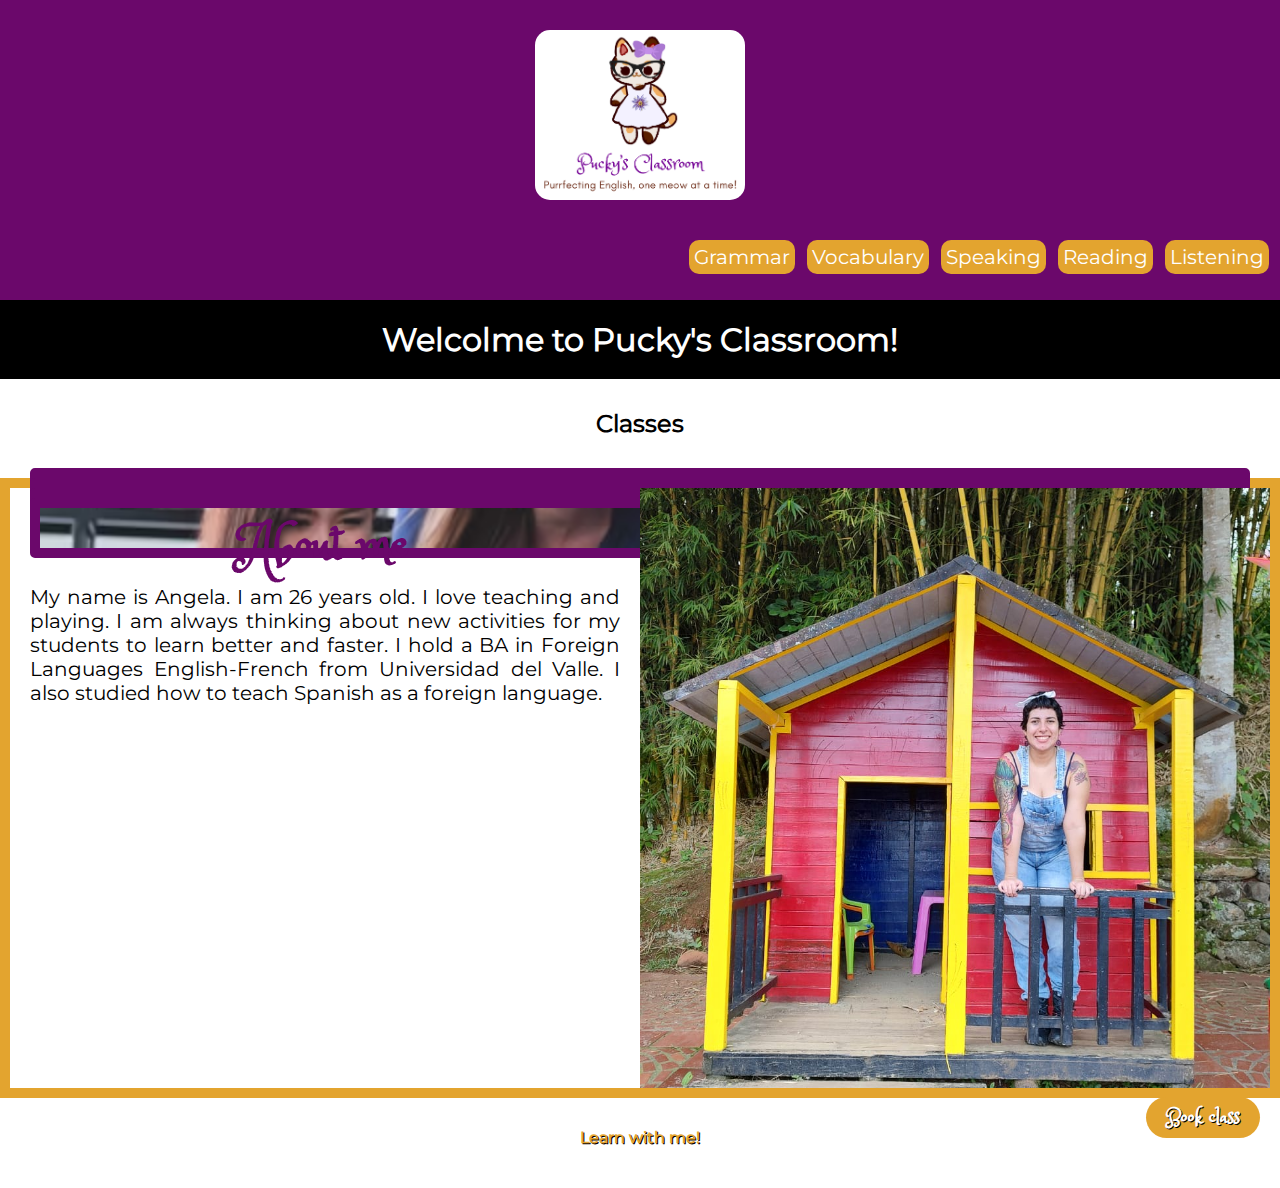
<file: index.html>
<!DOCTYPE html>
<html lang="en">
<head>
    <meta charset="UTF-8">
    <meta name="viewport" content="width=device-width, initial-scale=1.0">
    <title>Pucky's Classroom</title>
    <link rel="stylesheet" href="styles.css">
    <link rel="shortcut icon" href="Images/bow.png" type="image/x-icon">
    <link rel="stylesheet" href="https://cdnjs.cloudflare.com/ajax/libs/font-awesome/6.4.2/css/all.min.css" integrity="sha512-z3gLpd7yknf1YoNbCzqRKc4qyor8gaKU1qmn+CShxbuBusANI9QpRohGBreCFkKxLhei6S9CQXFEbbKuqLg0DA==" crossorigin="anonymous" referrerpolicy="no-referrer" />
</head>
<body>
    <section class="index">
        <div class="logo">
            <img src="Images/logo.png" alt="logo" height="170px" width="auto" id="logo">
        </div>
        <nav class="bar">
            <ul>
                <li><a href="listening.html">Listening</a></li>
                <li><a href="reading.html">Reading</a></li>
                <li><a href="speaking.html">Speaking</a></li>
                <li><a href="Vocabulary.html">Vocabulary</a></li>
                <li><a href="grammar.html">Grammar</a></li>
            </ul>
        </nav>
    </section>
    <h1 id="welcome">Welcolme to Pucky's Classroom!</h1>
        <h2>Classes</h2>
    <div class="classes"> 
        <div class="itemi itema"> For kids</div>
        <div class="itemi itemb">For adults</div>
        <div class="itemi itemc">Individual</div>
        <div class="itemi itemd">Groups</div>
    </div>
    <div class="welcome">
        <div class="wleft">
            <h3>About me</h3>
            <p>My name is Angela. I am 26 years old. I love teaching and playing. I am always thinking about new activities for my students to learn better and faster. I hold a BA in Foreign Languages English-French from Universidad del Valle. I also studied how to teach Spanish as a foreign language.</p>
        </div>
        <div class="wright"></div>

    </div>
    <footer>
        <div class="redes">
            <p>Learn with me!</p>
            <a href="https://www.instagram.com/veganpucky/">
                <i class="fa-brands fa-instagram"></i>
            </a>
            <a href="https://www.youtube.com/channel/UCCeJVtqkr9VbxvUMafBMI6Q">
                <i class="fa-brands fa-youtube"></i>
            </a>
            <a href="mailto:angela.cordero@correounivalle.edu.co">
                <i class="fa-regular fa-envelope"></i>
            </a>
        </div>
        <div class="book">
            <a href="https://wa.link/2y424m">
                <p>Book class</p>
            </a> 
        </div>
    </footer>
</body>
</html>
</file>
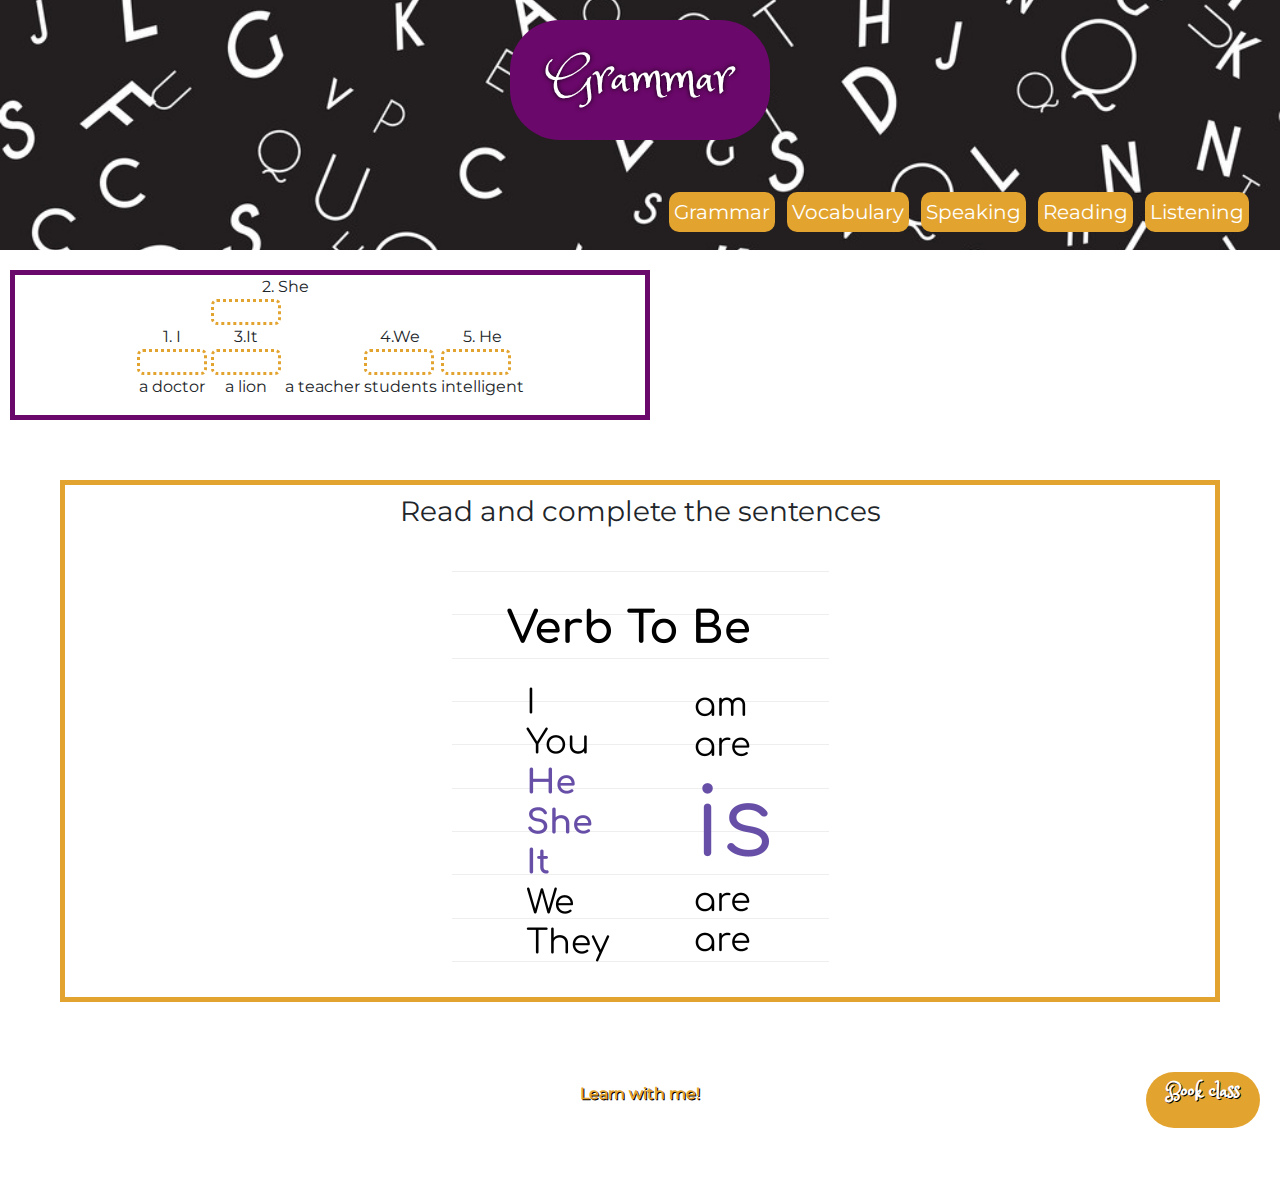
<file: grammar.html>
<!DOCTYPE html>
<html lang="en">

<head>
    <meta charset="UTF-8">
    <meta name="viewport" content="width=device-width, initial-scale=1.0">
    <link href="https://cdn.jsdelivr.net/npm/bootstrap@5.3.2/dist/css/bootstrap.min.css" rel="stylesheet">
    <script src="https://cdn.jsdelivr.net/npm/bootstrap@5.3.2/dist/js/bootstrap.bundle.min.js"></script>
    <title>Grammar</title>
    <link rel="stylesheet" href="styles.css">
    <link rel="shortcut icon" href="Images/bow.png" type="image/x-icon">
    <link rel="stylesheet" href="https://cdnjs.cloudflare.com/ajax/libs/font-awesome/6.4.2/css/all.min.css"
        integrity="sha512-z3gLpd7yknf1YoNbCzqRKc4qyor8gaKU1qmn+CShxbuBusANI9QpRohGBreCFkKxLhei6S9CQXFEbbKuqLg0DA=="
        crossorigin="anonymous" referrerpolicy="no-referrer" />
</head>
<body>
    <header>
        <div class="title">
            <h1>Grammar</h1>
        </div>
        <nav class="bar">
            <ul>
                <li><a href="listening.html">Listening</a></li>
                <li><a href="reading.html">Reading</a></li>
                <li><a href="speaking.html">Speaking</a></li>
                <li><a href="Vocabulary.html">Vocabulary</a></li>
                <li><a href="grammar.html">Grammar</a></li>
            </ul>
        </nav>
    </header>
    <main>
        <div class="form">
            <label for="browser" class="form-label">1. I             <input class="form-control" list="browsers" name="browser" id="browser1">
                <datalist id="browsers">
                    <option value="am">
                    <option value="is">
                    <option value="are">
                </datalist> a doctor</label>

            <label for="browser" class="form-label">2. She             <input class="form-control" list="browsers" name="browser" id="browser2">
                <datalist id="browsers">
                    <option value="am">
                    <option value="is">
                    <option value="are">
                </datalist>
                <label for="browser" class="form-label">3.It             <input class="form-control" list="browsers" name="browser" id="browser3">
                    <datalist id="browsers">
                        <option value="am">
                        <option value="is">
                        <option value="are">
                    </datalist> a lion</label> a teacher</label>

            <label for="browser" class="form-label">4.We             <input class="form-control" list="browsers" name="browser" id="browser4">
                <datalist id="browsers">
                    <option value="am">
                    <option value="is">
                    <option value="are">
                </datalist> students</label>

            <label for="browser" class="form-label">5. He             <input class="form-control" list="browsers" name="browser" id="browser5">
                <datalist id="browsers">
                    <option value="am">
                    <option value="is">
                    <option value="are">
                </datalist> intelligent</label>

        </div>
        <div class="verb">
            <h3>Read and complete the sentences</h3>
            <img src="Images/Verb.png" alt="verb">
        </div>
    </main>
    <footer>
        <div class="redes">
            <p>Learn with me!</p>
            <a href="">
                <i class="fa-brands fa-instagram"></i>
            </a>
            <a href="">
                <i class="fa-brands fa-youtube"></i>
            </a>
            <a href="">
                <i class="fa-regular fa-envelope"></i>
            </a>
        </div>
        <div class="book">
            <a href="">
                <p>Book class</p>
            </a>
        </div>
    </footer>
</body>

</html>
</file>
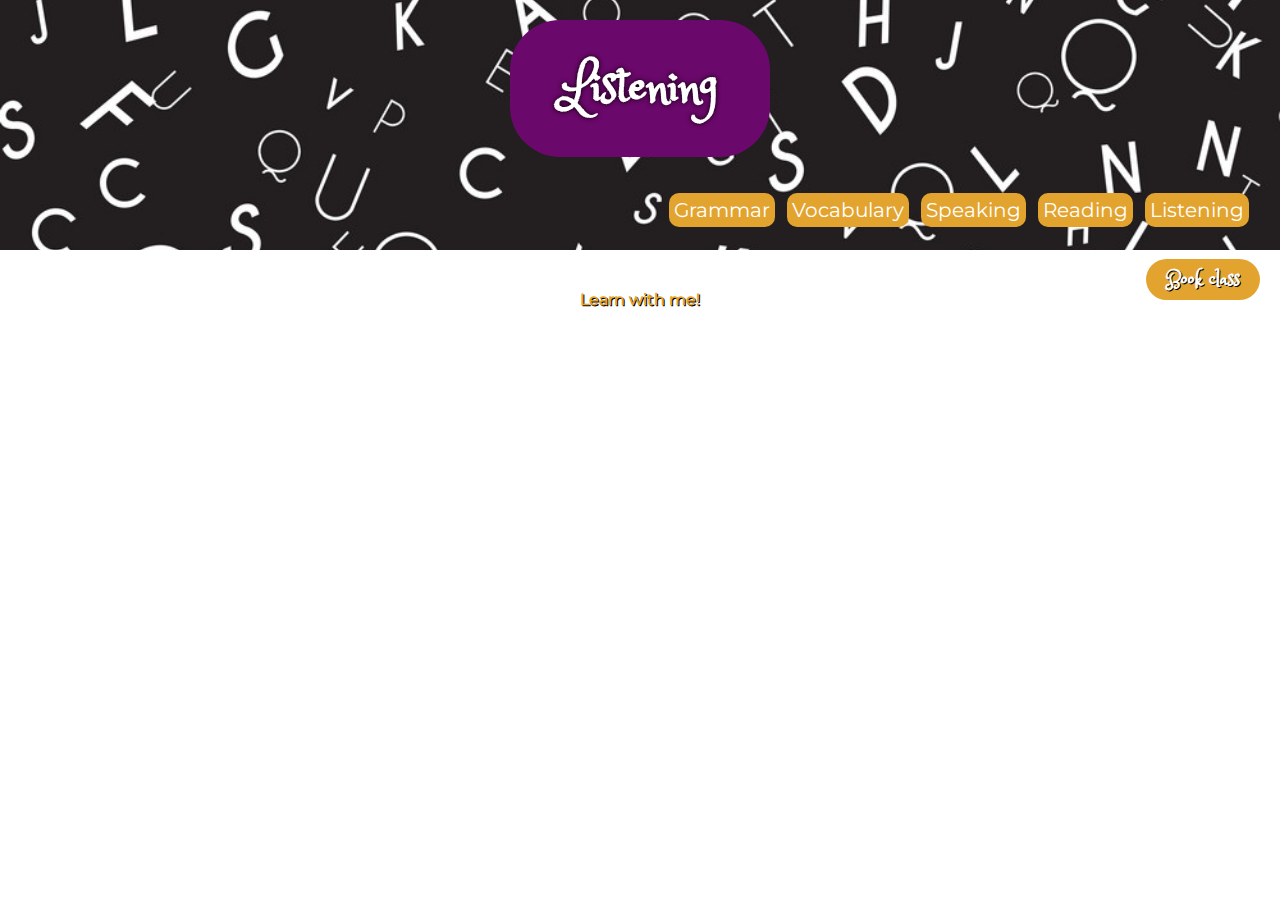
<file: listening.html>
<!DOCTYPE html>
<html lang="en">
<head>
    <meta charset="UTF-8">
    <meta name="viewport" content="width=device-width, initial-scale=1.0">
    <title>Listening</title>
    <link rel="stylesheet" href="styles.css">
    <link rel="shortcut icon" href="Images/bow.png" type="image/x-icon">
    <link rel="stylesheet" href="https://cdnjs.cloudflare.com/ajax/libs/font-awesome/6.4.2/css/all.min.css" integrity="sha512-z3gLpd7yknf1YoNbCzqRKc4qyor8gaKU1qmn+CShxbuBusANI9QpRohGBreCFkKxLhei6S9CQXFEbbKuqLg0DA==" crossorigin="anonymous" referrerpolicy="no-referrer" />
</head>
<body>
    <header>
        <div class="title"> 
            <h1>Listening</h1>
        </div>
        <nav class="bar">
            <ul>
                <li><a href="listening.html">Listening</a></li>
                <li><a href="reading.html">Reading</a></li>
                <li><a href="speaking.html">Speaking</a></li>
                <li><a href="Vocabulary.html">Vocabulary</a></li>
                <li><a href="grammar.html">Grammar</a></li>
            </ul>
        </nav>
    </header>
    <main>
    </main>
    <footer>
        <div class="redes">
            <p>Learn with me!</p>
            <a href="">
                <i class="fa-brands fa-instagram"></i>
            </a>
            <a href="">
                <i class="fa-brands fa-youtube"></i>
            </a>
            <a href="">
                <i class="fa-regular fa-envelope"></i>
            </a>
        </div>
        <div class="book">
            <a href="">
                <p>Book class</p>
            </a> 
        </div>
    </footer>
</body>
</html>
</file>
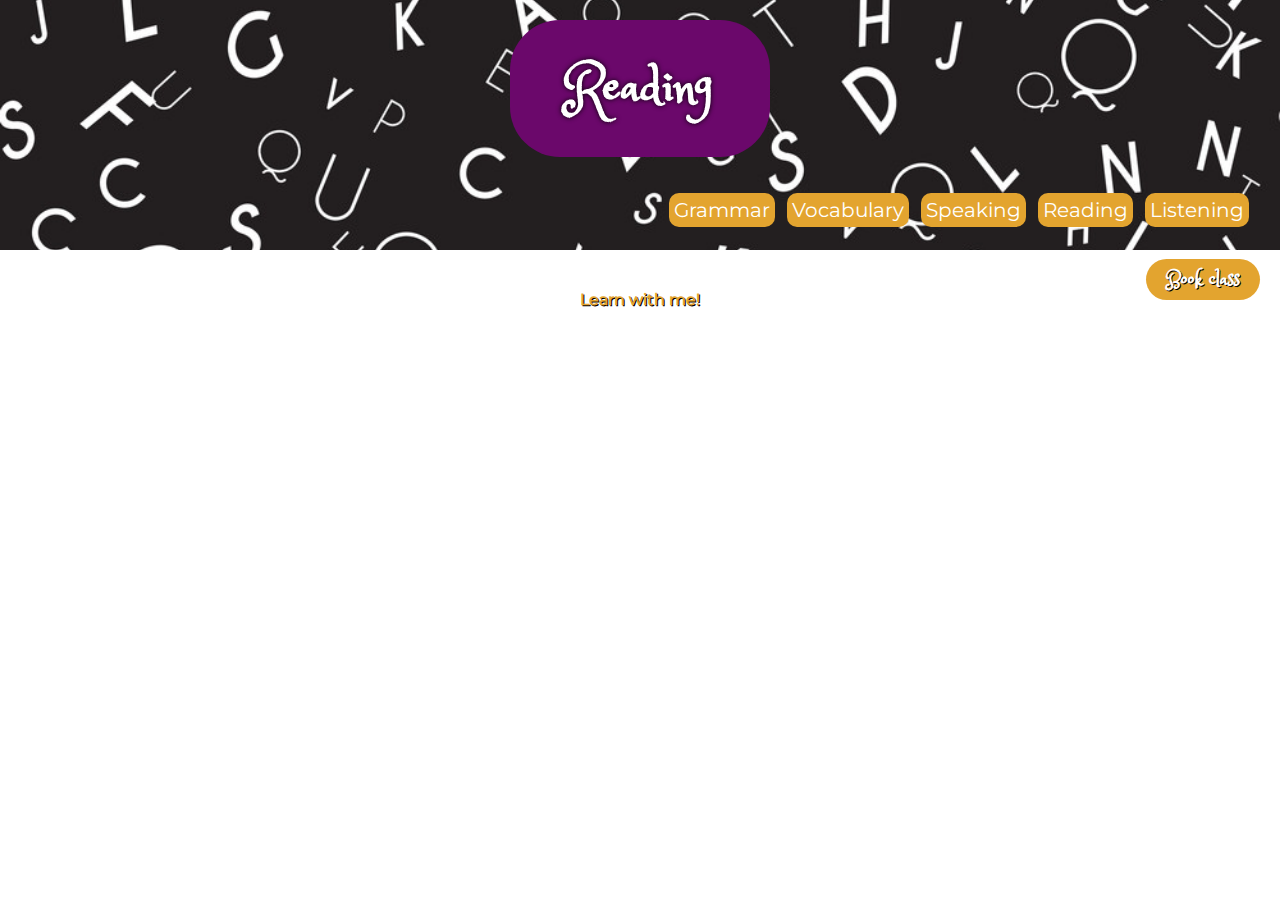
<file: reading.html>
<!DOCTYPE html>
<html lang="en">
<head>
    <meta charset="UTF-8">
    <meta name="viewport" content="width=device-width, initial-scale=1.0">
    <title>Reading</title>
    <link rel="stylesheet" href="styles.css">
    <link rel="shortcut icon" href="Images/bow.png" type="image/x-icon">
    <link rel="stylesheet" href="https://cdnjs.cloudflare.com/ajax/libs/font-awesome/6.4.2/css/all.min.css" integrity="sha512-z3gLpd7yknf1YoNbCzqRKc4qyor8gaKU1qmn+CShxbuBusANI9QpRohGBreCFkKxLhei6S9CQXFEbbKuqLg0DA==" crossorigin="anonymous" referrerpolicy="no-referrer" />
</head>
<body>
    <header>
        <div class="title"> 
            <h1>Reading</h1>
        </div>
        <nav class="bar">
            <ul>
                <li><a href="listening.html">Listening</a></li>
                <li><a href="reading.html">Reading</a></li>
                <li><a href="speaking.html">Speaking</a></li>
                <li><a href="Vocabulary.html">Vocabulary</a></li>
                <li><a href="grammar.html">Grammar</a></li>
            </ul>
        </nav>
    </header>
    <main>
    </main>
    <footer>
        <div class="redes">
            <p>Learn with me!</p>
            <a href="">
                <i class="fa-brands fa-instagram"></i>
            </a>
            <a href="">
                <i class="fa-brands fa-youtube"></i>
            </a>
            <a href="">
                <i class="fa-regular fa-envelope"></i>
            </a>
        </div>
        <div class="book">
            <a href="">
                <p>Book class</p>
            </a> 
        </div>
    </footer>
</body>
</html>
</file>
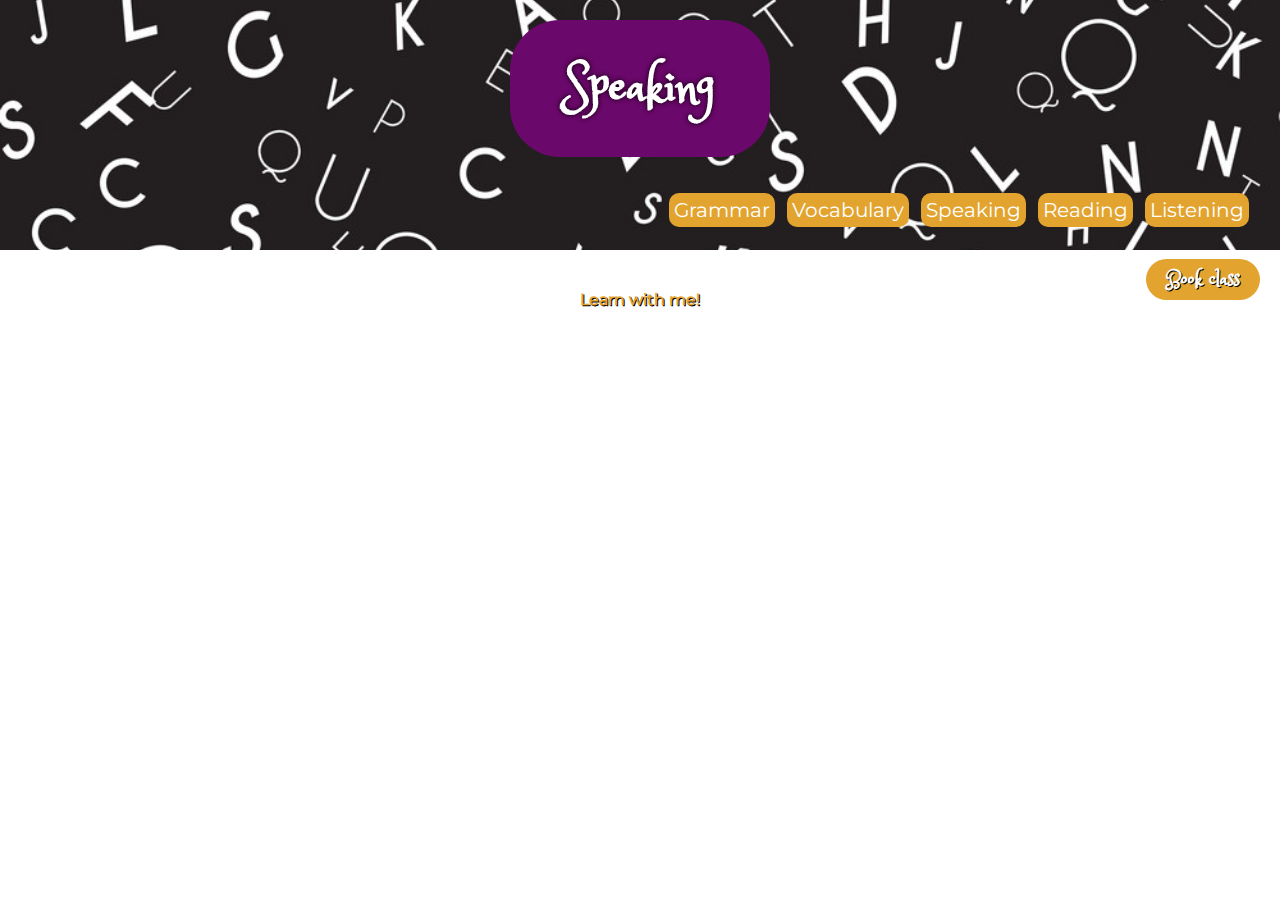
<file: speaking.html>
<!DOCTYPE html>
<html lang="en">
<head>
    <meta charset="UTF-8">
    <meta name="viewport" content="width=device-width, initial-scale=1.0">
    <title>Speaking</title>
    <link rel="stylesheet" href="styles.css">
    <link rel="shortcut icon" href="Images/bow.png" type="image/x-icon">
    <link rel="stylesheet" href="https://cdnjs.cloudflare.com/ajax/libs/font-awesome/6.4.2/css/all.min.css" integrity="sha512-z3gLpd7yknf1YoNbCzqRKc4qyor8gaKU1qmn+CShxbuBusANI9QpRohGBreCFkKxLhei6S9CQXFEbbKuqLg0DA==" crossorigin="anonymous" referrerpolicy="no-referrer" />
</head>
<body>
    <header>
        <div class="title"> 
            <h1>Speaking</h1>
        </div>
        <nav class="bar">
            <ul>
                <li><a href="listening.html">Listening</a></li>
                <li><a href="reading.html">Reading</a></li>
                <li><a href="speaking.html">Speaking</a></li>
                <li><a href="Vocabulary.html">Vocabulary</a></li>
                <li><a href="grammar.html">Grammar</a></li>
            </ul>
        </nav>
    </header>
    <main>
    </main>
    <footer>
        <div class="redes">
            <p>Learn with me!</p>
            <a href="">
                <i class="fa-brands fa-instagram"></i>
            </a>
            <a href="">
                <i class="fa-brands fa-youtube"></i>
            </a>
            <a href="">
                <i class="fa-regular fa-envelope"></i>
            </a>
        </div>
        <div class="book">
            <a href="">
                <p>Book class</p>
            </a> 
        </div>
    </footer>
</body>
</html>
</file>
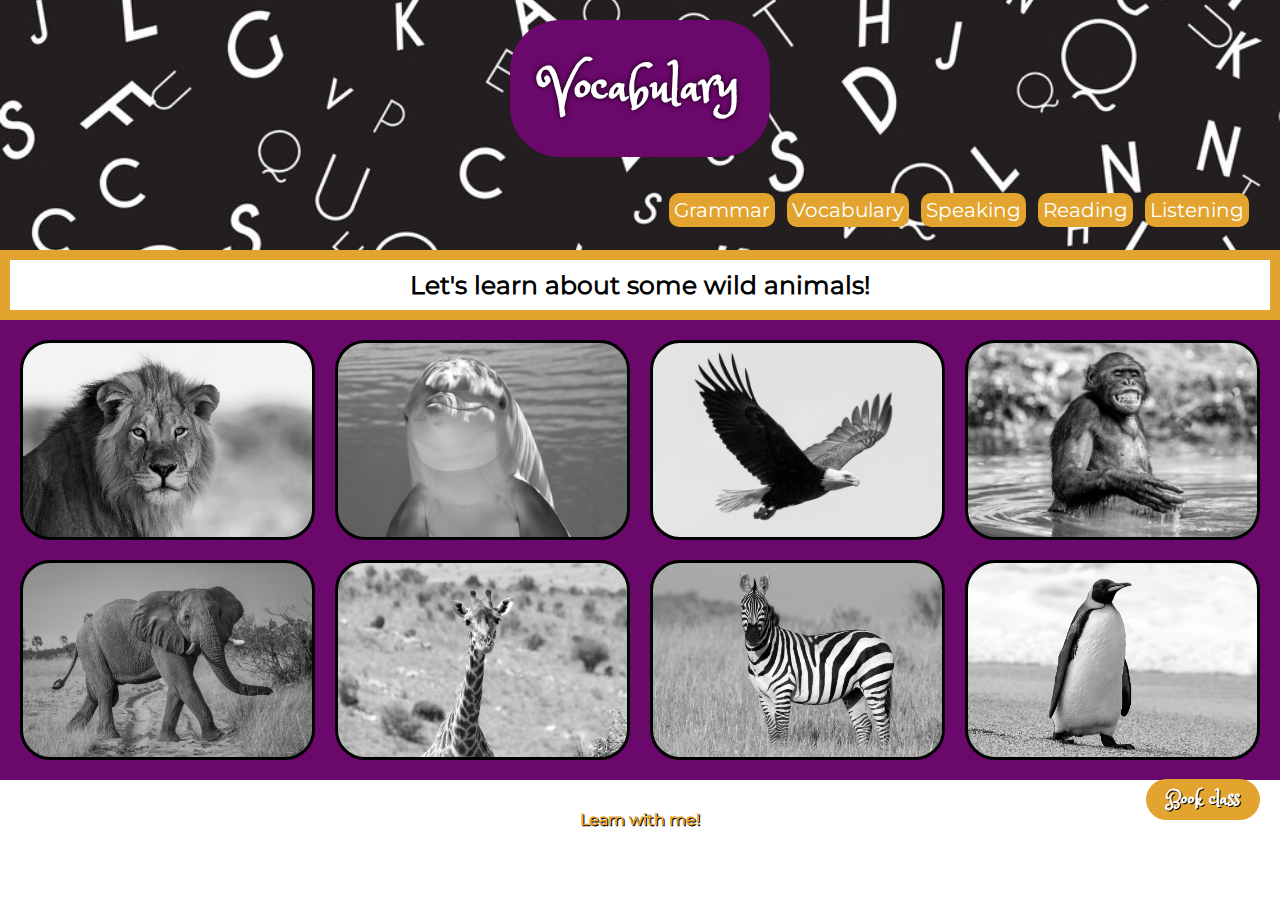
<file: vocabulary.html>
<!DOCTYPE html>
<html lang="en">
<head>
    <meta charset="UTF-8">
    <meta name="viewport" content="width=device-width, initial-scale=1.0">
    <title>Vocabulary</title>
    <link rel="stylesheet" href="styles.css">
    <link rel="shortcut icon" href="Images/bow.png" type="image/x-icon">
    <link rel="stylesheet" href="https://cdnjs.cloudflare.com/ajax/libs/font-awesome/6.4.2/css/all.min.css" integrity="sha512-z3gLpd7yknf1YoNbCzqRKc4qyor8gaKU1qmn+CShxbuBusANI9QpRohGBreCFkKxLhei6S9CQXFEbbKuqLg0DA==" crossorigin="anonymous" referrerpolicy="no-referrer" />
</head>
<body>
    <header>
        <div class="title"> 
            <h1>Vocabulary</h1>
        </div>
        <nav class="bar">
            <ul>
                <li><a href="listening.html">Listening</a></li>
                <li><a href="reading.html">Reading</a></li>
                <li><a href="speaking.html">Speaking</a></li>
                <li><a href="Vocabulary.html">Vocabulary</a></li>
                <li><a href="grammar.html">Grammar</a></li>
            </ul>
        </nav>
    </header>
    <main>
        <div class="subtitle">
            <h2>Let's learn about some wild animals!</h2>
        </div>
        <div class="vocabulary"> 
            <div class="item item1"></div>
            <div class="item item2"></div>
            <div class="item item3"></div>
            <div class="item item4"></div>
            <div class="item item5"></div>
            <div class="item item6"></div>
            <div class="item item7"></div>
            <div class="item item8"></div>
        </div>
    </main>
    <footer>
        <div class="redes">
            <p>Learn with me!</p>
            <a href="">
                <i class="fa-brands fa-instagram"></i>
            </a>
            <a href="">
                <i class="fa-brands fa-youtube"></i>
            </a>
            <a href="">
                <i class="fa-regular fa-envelope"></i>
            </a>
        </div>
        <div class="book">
            <a href="">
                <p>Book class</p>
            </a> 
        </div>
    </footer>
</body>
</html>
</file>
<file: styles.css>
/*Colors*/
@font-face {
  font-family: "Montserrat";
  src: url(Fonts/Montserrat-Regular.ttf);
}
@font-face {
  font-family: "Princess Sofia";
  src: url(Fonts/PrincessSofia-Regular.ttf);
}
* {
  margin: 0;
  padding: 0;
  box-sizing: border-box;
}

/*index*/
/*Colors*/
nav ul li {
  list-style: none;
  background-color: #e3a42f;
  border-radius: 10px;
  font-family: "Montserrat";
  padding: 5px;
  margin: 5px;
  display: inline-flex;
  flex-wrap: wrap;
  position: relative;
  float: right;
  line-height: center;
}
nav ul li a {
  text-decoration: none;
  color: #fff;
}

nav ul li:hover {
  background-color: #000;
}

section {
  background-color: #6b086b;
  height: 300px;
}
section #logo {
  border-radius: 15px;
}
section .logo {
  border: #6b086b solid 30px;
  border-bottom: 10px;
  text-align: center;
}

#welcome {
  background-color: #000;
  color: #fff;
  font-family: "Montserrat";
  padding: 20px;
  text-align: center;
}

h2 {
  background-color: #fff;
  color: #000;
  font-family: "Montserrat";
  margin-top: 30px;
  text-align: center;
}

.classes {
  display: grid;
  grid-template-columns: 4fr;
  grid-template-rows: repeat(4, 300px);
  margin-bottom: 10px;
  grid-gap: 10px;
}
.classes .itemi {
  padding: 20px;
  border: #6b086b solid 10px;
  margin: 30px;
  background-size: cover;
  background-position: center;
  border-radius: 5px;
  color: #fff;
  font-family: "Montserrat";
  font-weight: bolder;
  text-shadow: #000 0px 0px 5px;
  text-align: right;
}

.itema {
  background-image: url(./Images/kids.jpeg);
}

.itemb {
  background-image: url(./Images/adults.jpg);
}

.itemc {
  background-image: url(./Images/individual.avif);
}

.itemd {
  background-image: url(./Images/group.avif);
}

.welcome {
  display: flex;
  flex-wrap: wrap;
  border: #e3a42f solid 10px;
}

.welcome .wright {
  background-image: url(Images/sho.jpg);
  background-size: cover;
  background-position: center;
  height: 600px;
  width: 100%;
}

.welcome .wleft {
  padding: 20px;
  width: 100%;
}
.welcome .wleft p {
  font-family: "Montserrat";
  text-align: justify;
  font-size: 20px;
}
.welcome .wleft h3 {
  font-size: 50px;
  color: #6b086b;
  font-family: "Princess Sofia";
  text-align: center;
}

/*Grammar*/
.form {
  border: solid #6b086b 5px;
  width: 50%;
  margin: 10px;
}

.form-control {
  border: dotted #e3a42f;
  padding: 10px;
  height: 20px;
  width: 70px;
}

.verb {
  background-position: center;
  background-size: cover;
  border: solid #e3a42f 5px;
  margin: 60px;
}
.verb h3 {
  margin: 10px;
}

/*vocabulary*/
/*Colors*/
header {
  background-image: url(Images/Vocabulary.jpg);
  background-size: cover;
  background-position: center;
  height: 250px;
  padding: 20px;
}
header .title {
  background-color: #6b086b;
  border-radius: 50px;
  width: 260px;
  text-align: center;
  margin: auto;
}
header .title h1 {
  font-size: 30px;
  font-family: "Princess Sofia";
  padding: 30px;
  font-size: 50px;
  color: #fff;
  text-shadow: 0 0 5px #000;
  background-size: cover;
}

main .subtitle h2 {
  font-family: "Montserrat";
  font-size: 25px;
  text-align: center;
  padding: 10px;
  border: 10px solid #e3a42f;
  margin-top: -20px;
}

.vocabulary {
  background-color: #6b086b;
  height: auto;
  display: grid;
  grid-template-columns: 1fr;
  grid-template-rows: repeat(8, 200px);
  padding: 20px;
  grid-gap: 20px;
}

.item {
  border: 3px solid #000;
  background-size: cover;
  background-position: center;
  border-radius: 30px;
  transition: all 0.9s;
  filter: grayscale(100%);
}

.item:hover {
  transform: scale(1.2);
  filter: grayscale(0%);
}

.item1 {
  background-image: url(Images/Lion.jpg);
}

.item2 {
  background-image: url(Images/Dolphin.png);
}

.item3 {
  background-image: url(Images/Eagle.jpg);
}

.item4 {
  background-image: url(Images/Monkey.jpg);
}

.item5 {
  background-image: url(Images/Elephant.jpg);
}

.item6 {
  background-image: url(Images/Giraffe.jpeg);
  background-position: top;
}

.item7 {
  background-image: url(Images/Zebra.jpg);
}

.item8 {
  background-image: url(Images/Penguin.jpg);
  background-position: top;
}

main {
  margin-top: 20px;
  font-family: "Montserrat";
  text-align: center;
  display: flexbox;
}

/*Colors*/
footer {
  background-color: #fff;
  color: #e3a42f;
  text-shadow: 1px 1px 0px #000;
  font-weight: bolder;
  text-align: center;
  padding: 20px;
  font-family: "Montserrat";
  height: 50px;
  margin-top: 10px;
}

footer .redes a {
  color: #6b086b;
  text-decoration: none;
  font-size: 30px;
}

footer .book a {
  text-decoration: none;
  background-color: #e3a42f;
  font-family: "Princess Sofia";
  color: #fff;
  float: right;
  font-size: 20px;
  padding: 5px 20px;
  border-radius: 30px;
  position: relative;
  bottom: 50px;
}

/*Speaking*/
/*Reading*/
/*Listening/



/*media queries*/
@media only screen and (max-width: 320px) {
  nav ul li {
    font-size: 15px;
  }
  footer .book a {
    font-size: 15px;
    padding: 15px 5px;
    right: -10px;
  }
}
@media only screen and (min-width: 480px) {
  .vocabulary {
    grid-template-columns: 1fr 1fr;
    grid-template-rows: repeat(4, 200px);
  }
  nav ul li {
    position: relative;
    top: 20px;
    margin: 2px;
    font-size: 16px;
  }
  .classes {
    grid-template-columns: 4fr;
    grid-template-rows: repeat(4, 0px);
  }
  .welcome .wleft {
    width: 50%;
  }
  .welcome .wright {
    width: 50%;
  }
}
@media only screen and (min-width: 600px) {
  nav ul li {
    position: relative;
    top: 20px;
    margin: 6px;
    font-size: 20px;
  }
}
@media only screen and (min-width: 768px) {
  .vocabulary {
    grid-template-columns: 1fr 1fr 1fr 1fr;
    grid-template-rows: repeat(2, 200px);
  }
  nav ul li {
    position: relative;
    top: 30px;
    right: 80px;
  }
}
@media only screen and (min-width: 900px) {
  nav ul li {
    position: relative;
    top: 30px;
    right: 5px;
  }
}/*# sourceMappingURL=styles.css.map */
</file>
